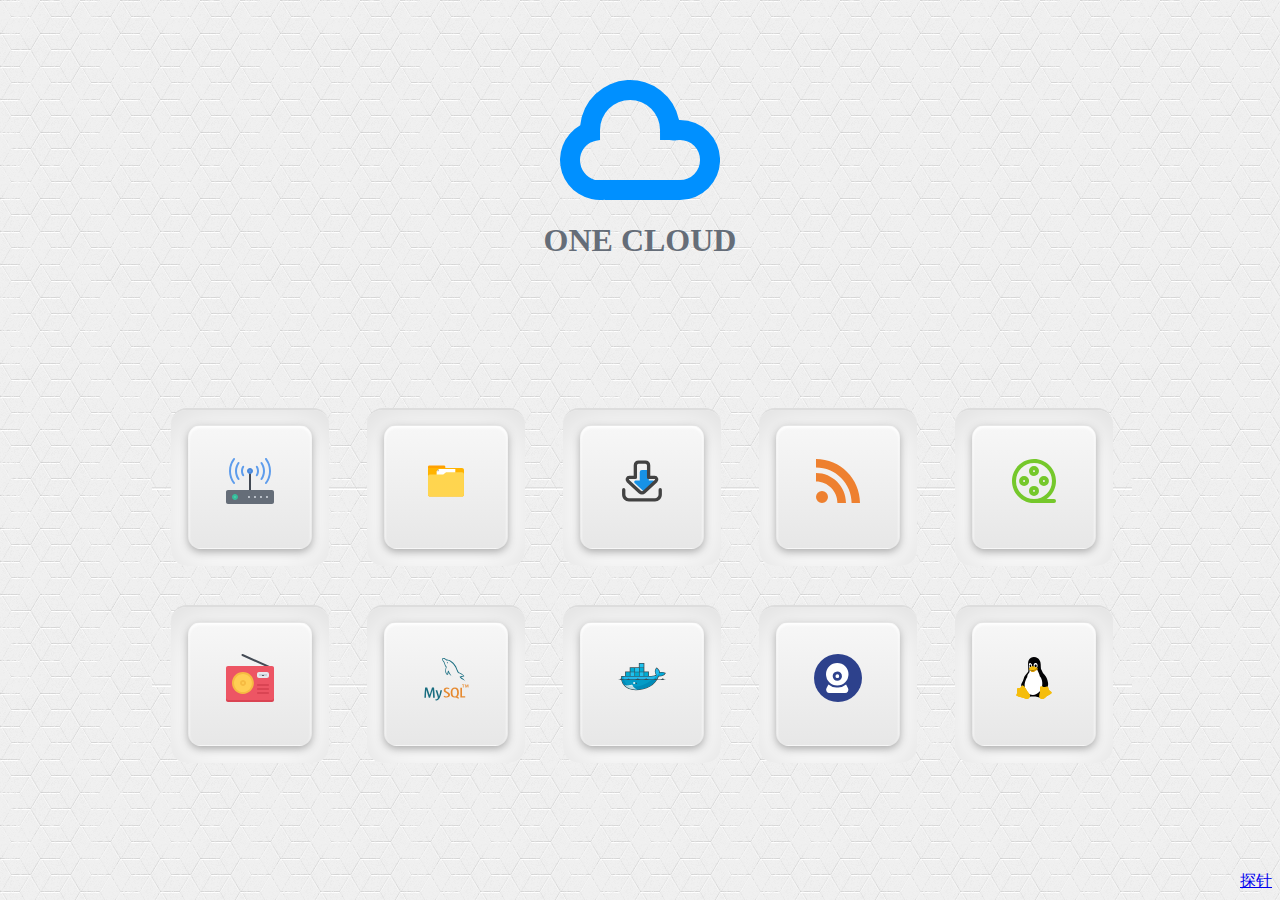
<file: index.html>
<!DOCTYPE html>
<html>

<head>

  <meta charset="UTF-8">

  <title>ONE CLOUD</title>
<meta name="viewport" content="width=device-width, initial-scale=1.0, maximum-scale=1.0, user-scalable=no">
    <link rel="stylesheet" href="css/style.css" media="screen" type="text/css" />

</head>

<body>
  <div style="text-align: center;  margin-top:60px;margin-bottom: 130px;  color: #656d78;">
      <svg class="icon2" aria-hidden="true">
        <use xlink:href="#icon-cloud"></use>
      </svg>
<h1>ONE CLOUD</h1>
  </div>

  <nav >
    <ul class="nav">
        <li>
          <a href="http://192.168.2.1/"  target="_blank">
              <svg class="icon" aria-hidden="true">
                <use xlink:href="#icon-router"></use>
              </svg>
          </a>
      	</li>
        <li>
          <a href="http://192.168.2.178:8080"  target="_blank">
              <svg class="icon" aria-hidden="true">
                <use xlink:href="#icon-Files"></use>
              </svg>
          </a>
        </li>
        <li>
      		<a href="http://192.168.2.178:6880"  target="_blank">
              <span>
                <svg class="icon" aria-hidden="true">
                <use xlink:href="#icon-xiazai"></use>
              </svg>
          </a>
      	</li>

          <li>
          <a href="http://192.168.2.178:1200"  target="_blank">
                <svg class="icon" aria-hidden="true">
                <use xlink:href="#icon-rss"></use>
              </svg>
          </a>
        </li>
        <li>
          <a href="http://192.168.2.178:8096"  target="_blank">
                <svg class="icon" aria-hidden="true">
                <use xlink:href="#icon-movie"></use>
              </svg>
          </a>
        </li>


    </ul>


    <ul class="nav">
        <li>
          <a href="http://192.168.2.178:8073"  target="_blank">
                <svg class="icon" aria-hidden="true">
                <use xlink:href="#icon-radio"></use>
              </svg>
          </a>
        </li>

          <li>
          <a href="http://192.168.2.178:8081"  target="_blank">
                <svg class="icon" aria-hidden="true">
                <use xlink:href="#icon-mysql"></use>
              </svg>
          </a>
        </li>

        <li>
          <a href="http://192.168.2.178:9000"  target="_blank">
                <svg class="icon" aria-hidden="true">
                <use xlink:href="#icon-Docker2"></use>
              </svg>
          </a>
        </li>

                <li>
          <a href="https://192.168.2.3"  target="_blank">
                <svg class="icon" aria-hidden="true">
                <use xlink:href="#icon-Icon_IPC"></use>
              </svg>
          </a>
        </li>
                <li>
          <a href="https://192.168.2.178:9090/"  target="_blank">
                <svg class="icon" aria-hidden="true">
                <use xlink:href="#icon-linux"></use>
              </svg>
          </a>
        </li>
    </ul>
</nav>​


<style>
  .icon {
    width: 3em;
    height: 3em;
    vertical-align: -0.15em;
    fill: currentColor;
    overflow: hidden;
  }

    .icon2 {
    width: 10em;
    height: 10em;
    vertical-align: -0.15em;
    fill: currentColor;
    overflow: hidden;
  }
</style>
  <script src="font/iconfont.js"></script>
 <div id="footer">
      <div class="footer-contents">
        <div class="links">
          <div class="line" style="position:absolute;right:8px;bottom:8px;color: #656d78;">
<!--            <span class="copyright">Copyright©Yaobus</span></div>-->
		<a href="x.php">探针</a>
        </div>
      </div>
    </div>
</body>

</html>
</file>
<file: css/style.css>
.screen-reader-text {
  position: absolute;
  top: -9999px;
  left: -9999px;
}

@font-face {
  font-family: 'iconfont';
  src: url('../fonts/iconfont.eot');
  src: url('../fonts/iconfont.eot?#iefix') format('embedded-opentype'),
       url('../fonts/iconfont.woff') format('woff'),
       url('../fonts/iconfont.ttf') format('truetype'),
       url('../fonts/iconfont.svg#iconfont') format('svg');
  font-weight: normal; font-style: normal;
}

[class*="icon-"] {
  font-family: 'iconfont';
  font-style: normal;
  font-size: 3em;
  speak: none;
}

.icon-home:after     { content: "\2302"; } 
.icon-cog:after      { content: "\2699"; } 
.icon-cw:after       { content: "\27f3"; } 
.icon-location:after { content: "\e724"; } 

* { 
  -webkit-box-sizing: border-box; 
  -moz-box-sizing:    border-box; 
  box-sizing:         border-box; 
  margin: 0;
  padding: 0;
}

html {
  background: #f7f7f7 url(../img/bg.jpg) repeat center top;
}

.nav {
  list-style: none;
  text-align: center;
  margin-top:1px;
}

.nav li {
  position: relative;
  display: inline-block;
  margin-right: -4px;

}

.nav li:before {
  content: "";
  display: block;
  border-top: 1px solid #ddd;
  border-bottom: 1px solid #fff;
  width: 100%;
  height: 1px;
  position: absolute;
  top: 50%;
  z-index: -1;
}

.nav a:link, .nav a:visited {
  display: block;
  text-decoration: none;
  background-color: #f7f7f7;
  background-image: -webkit-gradient(linear, left top, left bottom, from(#f7f7f7), to(#e7e7e7));
  background-image: -webkit-linear-gradient(top, #f7f7f7, #e7e7e7); 
  background-image: -moz-linear-gradient(top, #f7f7f7, #e7e7e7); 
  background-image: -ms-linear-gradient(top, #f7f7f7, #e7e7e7); 
  background-image: -o-linear-gradient(top, #f7f7f7, #e7e7e7); 
  color: #656d78;
  margin: 36px;
  width: 124px;
  height: 124px;
  position: relative;
  text-align: center;
  line-height: 144px;
  border-radius: 10%;
  box-shadow: 0px 3px 8px #aaa, inset 0px 2px 3px #fff;
  border: solid 1px transparent;

}

.nav a:before {
  content: "";
  display: block;
  background: #fff;
  border-top: 2px solid #ddd;
  position: absolute;
  top: -18px;
  left: -18px;
  bottom: -18px;
  right: -18px;
  z-index: -1;
  border-radius: 10%;
  box-shadow: inset 0px 8px 48px #ddd;
}

.nav a:active {
  box-shadow: none;
  border: solid 1px #a7a7a7;
}

.nav a:hover {
  text-decoration: none;
  color: #555;
  background: #f5f5f5;
}​
</file>
